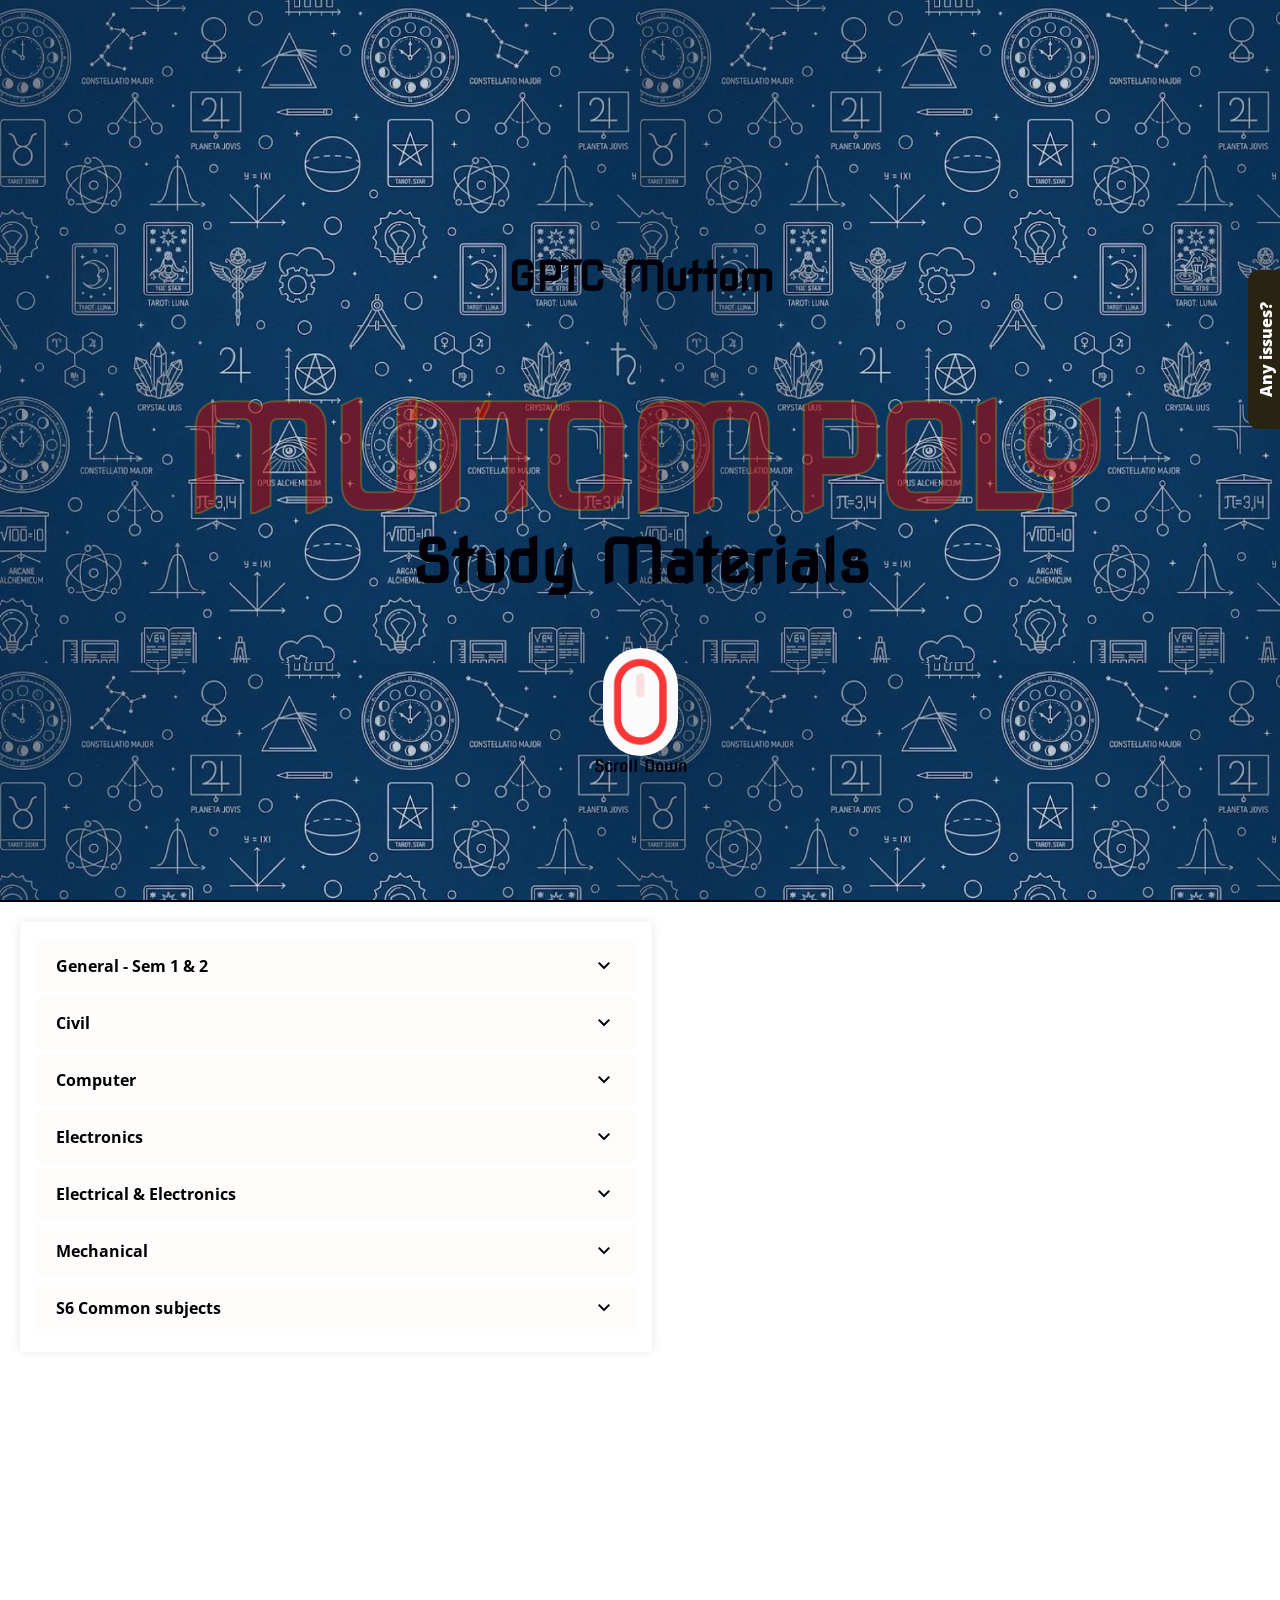
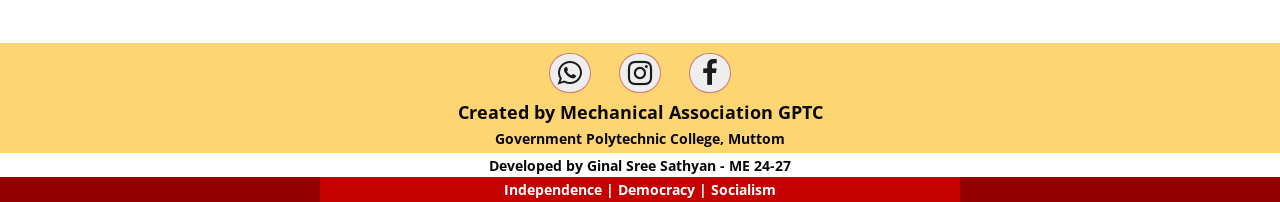
<file: polynotes-gptcm/index.html>
<!DOCTYPE html><html lang="en"><head>
        <meta charset="UTF-8">
        <meta name="viewport" content="width=device-width, initial-scale=1.0">
        <link rel="stylesheet" href="style.css">
        <script src="script.js"></script>
        <link rel="stylesheet" href="../../cdnjs.cloudflare.com/ajax/libs/font-awesome/4.7.0/css/font-awesome.min.css">
        <link rel="stylesheet" href="https://fonts.googleapis.com/css2?family=Material+Symbols+Outlined:opsz,wght,FILL,GRAD@20,500,0,0">
        <link rel="stylesheet" href="https://fonts.googleapis.com/css2?family=Material+Symbols+Outlined:opsz,wght,FILL,GRAD@24,700,0,0">
        <title>GPTCM-Study Materials</title>
        <link rel="icon" href="images/icon.png" type="image/x-icon">

        <!-- Open Graph Meta Tags (for Facebook, LinkedIn, etc.) -->
        <meta property="og:title" content="GOVERNMENT POLY - Study Materials for Kerala Polytechnic Students">
        <meta property="og:description" content="Access a comprehensive collection of study materials specifically designed for Kerala Polytechnic students. Created by Mechanical Engineering Assosiation .">
        <meta property="og:image" content="../../i.imgur.com/I1tzUQ8.jpg">
        <meta property="og:url" content="https://sfigptcm.github.io/polynotes-gptcm/">
        <meta property="og:type" content="website">
        <meta property="og:site_name" content="GOVERNMENT POLYTECHNIC COLLEGE">
        <meta property="og:locale" content="en_US">

        <!-- Generic SEO Meta Tags -->
        <meta name="description" content="Access Kerala Polytechnic study materials curated by GOVERNMENT POLY . Find notes, resources, and more for polytechnic students.">
        <meta name="keywords" content="Kerala polytechnic, polytechnic notes, GPOLY, study materials, polytechnic resources, polytechnic study guides">
        <meta name="author" content="GPOLY">
        <meta name="robots" content="index, follow">

        <!-- Google tag (gtag.js) -->
        <script async="" src="https://www.googletagmanager.com/gtag/js?id=G-KX92P2QG4S"></script>
        <script>
            window.dataLayer = window.dataLayer || [];
            function gtag() {
                dataLayer.push(arguments);
            }
            gtag("js", new Date());

            gtag("config", "G-KX92P2QG4S");
        </script>
    </head>
    <body>
        <!--AD SPACE-->

        <!--     <div class="modal" id="myModal">
        <div class="modal-content"> 
            <span id="countdown">Closing in 5 seconds</span>
              <span class="material-symbols-outlined close" onclick="closeModal()">close</span>
            <img id="image1" src="images/adImg2.jpg" style="display: block;" alt="">
            <img id="image2" src="images/adImg1.jpg" style="display: none;" alt="">
        </div>
    </div> -->

        <header>
            <h1>GOVERNMENT POLY</h1>
            <h2>Study Materials</h2>

            <div class="more-btn" onclick="toggleBox()">REV 2015</div>
            <div class="box" id="box">
                <a href="https://t.me/SfistudyblogBot" class="box-link">For 2015 revision notes <br><u>@SfistudyblogBot</u></a>
                <button class="close-button" style="position: absolute; top: 5px; right: 160px" onclick="closeSubjectsPopup('box')">✖</button>
            </div>
        </header>

        <div class="home">
            <h3>GPTC Muttom</h3>
            <h1>MUTTOM <span>POLY</span></h1>
            <h2>Study Materials</h2>
            <div class="scroll">
                <img class="desktop" src="images/scroll-down.gif" alt="">
                <p class="desktop">Scroll Down</p>

                <img class="mobile" src="images/up-arrow.gif" alt="">
                <p class="mobile">Swipe Up</p>
            </div>
        </div>

        <div class="content">
            <div class="container">
                <!-- Structure for the "General" department -->
                <div class="dropdown-button" onclick="toggleDropdown('general')">
                    General - Sem 1 & 2<span class="material-symbols-outlined">expand_more</span>
                </div>

                <ul class="dropdown-list" id="general">
                    <div class="dropdown-button" onclick="toggleSubjectsPopup('generalSemester1')">
                        Semester 1<span class="material-symbols-outlined">chevron_right</span>
                    </div>
                    <ul class="dropdown-list2" id="generalSemester1">
                        <button class="close-button" onclick="closeSubjectsPopup('generalSemester1')">✖</button>
                        <li><a href="#">Communication Skills in English</a></li>
                        <li><a href="https://drive.google.com/drive/folders/1AEOuGfE5uArJfeTkVntsVA9OHie6n-lP?usp=drive_link">Mathematics I</a></li>
                        <li>
                            <a href="https://drive.google.com/drive/folders/1HhdTpbvpw8W0gjpHaD7co7fVeosOVhv3?usp=drive_link">Applied Physics I</a>
                        </li>
                        <li>
                            <a href="https://drive.google.com/drive/folders/1F1OOxcIsUdb2MdQe5rWhtDNL63usnB1d?usp=drive_link">Applied Chemistry</a>
                        </li>
                        <li><a href="#"></a></li>
                    </ul>

                    <div class="dropdown-button" onclick="toggleSubjectsPopup('generalSemester2')">
                        Semester 2<span class="material-symbols-outlined">chevron_right</span>
                    </div>
                    <ul class="dropdown-list2" id="generalSemester2">
                        <button class="close-button" onclick="closeSubjectsPopup('generalSemester2')">✖</button>
                        <li><a href="https://drive.google.com/drive/folders/1YxmBw928DvvJNTOwBVurHqdKi07GELBi?usp=drive_link">Mathematics II</a></li>
                        <li>
                            <a href="https://drive.google.com/drive/folders/1uzDzXX7vgtHWCE3NZFQMTBsgCRXyY9iA?usp=drive_link">Applied Physics II</a>
                        </li>
                        <li>
                            <a href="https://drive.google.com/drive/folders/1xoFszgQrMxC-qHSIH5f0_BxtiluumKX6?usp=drive_link">Environmental Science</a>
                        </li>
                        <li>
                            <a href="https://drive.google.com/drive/folders/107IwapkRcF3RGFT-H7bxPf0XLGFYPo4X?usp=drive_link">Engineering Mechanics</a>
                        </li>
                        <li>
                            <a href="https://drive.google.com/drive/folders/12vVMRBjMQt4DCe-35S9NQpo8YD6yTzVs?usp=drive_link">Fundamentals of Electrical & Electronics Engg</a>
                        </li>

                        <li><a href="#"></a></li>
                        <li><a href="#"></a></li>
                    </ul>
                </ul>

                <!-- Structure for the "Civil" department -->
                <div class="dropdown-button" onclick="toggleDropdown('civil')">Civil<span class="material-symbols-outlined">expand_more</span></div>
                <ul class="dropdown-list" id="civil">
                    <div class="dropdown-button" onclick="toggleSubjectsPopup('civilSemester2')">
                        Semester 2<span class="material-symbols-outlined">chevron_right</span>
                    </div>
                    <ul class="dropdown-list2" id="civilSemester2">
                        <button class="close-button" onclick="closeSubjectsPopup('civilSemester2')">✖</button>
                        <li>
                            <a href="https://drive.google.com/drive/folders/17WZoLmEynq-_eer5mljo0lmX-awOodpl?usp=drive_link">Engineering Mechanics</a>
                        </li>
                        <li><a href="https://drive.google.com/drive/folders/1nQ2QXqmk3TU1jqfzMcx7Cc5uQe24oJ4O?usp=drive_link">Basic Survey</a></li>
                        <li><a href="#"></a></li>
                        <li><a href="#"></a></li>
                        <li><a href="#"></a></li>
                    </ul>

                    <div class="dropdown-button" onclick="toggleSubjectsPopup('civilSemester3')">
                        Semester 3<span class="material-symbols-outlined">chevron_right</span>
                    </div>
                    <ul class="dropdown-list2" id="civilSemester3">
                        <button class="close-button" onclick="closeSubjectsPopup('civilSemester3')">✖</button>
                        <li>
                            <a href="https://drive.google.com/drive/folders/1cQ7QTZjSOWAZnIR6W3AJK9e3pojJ1lJb?usp=drive_link">Advanced Surveying</a>
                        </li>
                        <li>
                            <a href="https://drive.google.com/drive/folders/1aD4E-ZNW5iih3zeZmZp248OT5Ayg5Vdj?usp=drive_link">Concrete Technology</a>
                        </li>
                        <li>
                            <a href="https://drive.google.com/drive/folders/1mEhEw3PmIfbLMye-m0RwXR2LGqGHnhXW?usp=drive_link">Building Construction and Construction Materials</a>
                        </li>
                        <li>
                            <a href="https://drive.google.com/drive/folders/1nfuoL2ImvGbDJq2PbwIpdydDnwpI-zTj?usp=drive_link">Theory of Structures</a>
                        </li>
                        <li><a href="#"></a></li>
                    </ul>

                    <div class="dropdown-button" onclick="toggleSubjectsPopup('civilSemester4')">
                        Semester 4<span class="material-symbols-outlined">chevron_right</span>
                    </div>
                    <ul class="dropdown-list2" id="civilSemester4">
                        <button class="close-button" onclick="closeSubjectsPopup('civilSemester4')">✖</button>
                        <li>
                            <a href="https://drive.google.com/drive/folders/1NVjHW9N07TloLY3JxkjqEPgFkKLroyLO?usp=drive_link">Geotechnical Engineering</a>
                        </li>
                        <li>
                            <a href="https://drive.google.com/drive/folders/1vwSsYwKSyMpFb_fQ0f79Uhatqlf3WmLs?usp=drive_link">Hydraulics and Irrigation Engineering</a>
                        </li>
                        <li>
                            <a href="https://drive.google.com/drive/folders/1lf_qR4-g7q6vBmZvTmGo0fkd8NOEZvQ5?usp=drive_link">Estimating & Costing</a>
                        </li>
                        <li><a href="#"></a></li>
                        <li><a href="#"></a></li>
                    </ul>

                    <div class="dropdown-button" onclick="toggleSubjectsPopup('civilSemester5')">
                        Semester 5<span class="material-symbols-outlined">chevron_right</span>
                    </div>
                    <ul class="dropdown-list2" id="civilSemester5">
                        <button class="close-button" onclick="closeSubjectsPopup('civilSemester5')">✖</button>
                        <li>
                            <a href="https://drive.google.com/drive/folders/18ey8lr5xOf4-A56-6DzaCeAlSIc8E-Lj?usp=drive_link">Transportation Engineering</a>
                        </li>
                        <li>
                            <a href="https://drive.google.com/drive/folders/1DjY_5s53m7TR3Ypme3jRnPAdAAxIOWTP?usp=drive_link">Design of Steel and RCC Structures</a>
                        </li>
                        <li>
                            <a href="https://drive.google.com/drive/folders/1-cnqKKaYunPFIy-7QPdqBrEopipmEj2n?usp=drive_link">Construction Management and Safety Engineering</a>
                        </li>
                        <li>
                            <a href="https://drive.google.com/drive/folders/1DSD_hld7qbrAixhOQgQ0V6mYJxK6ZhSB?usp=drive_link">Habitat Technology (Elective)</a>
                        </li>
                        <li><a href="#"></a></li>
                        <li><a href="#"></a></li>
                    </ul>

                    <div class="dropdown-button" onclick="toggleSubjectsPopup('civilSemester6')">
                        Semester 6<span class="material-symbols-outlined">chevron_right</span>
                    </div>
                    <ul class="dropdown-list2" id="civilSemester6">
                        <button class="close-button" onclick="closeSubjectsPopup('civilSemester6')">✖</button>
                        <li>
                            <a href="https://drive.google.com/drive/folders/1XW6P5hM59qaQOHnfbw2zqGsUh1h7mwEi?usp=drive_link">Public Health Engineering</a>
                        </li>
                        <li><a href="#">Subject 2</a></li>
                        <li><a href="#">Subject 3</a></li>
                        <li><a href="#">Subject 4</a></li>
                        <li><a href="#">Subject 5</a></li>
                    </ul>
                </ul>

                <!-- Structure for the "Computer" department -->
                <div class="dropdown-button" onclick="toggleDropdown('computer')">
                    Computer<span class="material-symbols-outlined">expand_more</span>
                </div>
                <ul class="dropdown-list" id="computer">
                    <div class="dropdown-button" onclick="toggleSubjectsPopup('computerSemester2')">
                        Semester 2<span class="material-symbols-outlined">chevron_right</span>
                    </div>
                    <ul class="dropdown-list2" id="computerSemester2">
                        <button class="close-button" onclick="closeSubjectsPopup('computerSemester2')">✖</button>
                        <li>
                            <a href="https://drive.google.com/drive/folders/1VQBO_IQBfIr51k0C4K1w750HSOsRWS_y?usp=drive_link">Problem Solving & Programming</a>
                        </li>
                        <li>
                            <a href="https://drive.google.com/drive/folders/12vVMRBjMQt4DCe-35S9NQpo8YD6yTzVs?usp=drive_link">Fundamentals of Electrical & Electronics Engg</a>
                        </li>
                        <li><a href="#"></a></li>
                        <li><a href="#"></a></li>
                        <li><a href="#"></a></li>
                    </ul>

                    <div class="dropdown-button" onclick="toggleSubjectsPopup('computerSemester3')">
                        Semester 3<span class="material-symbols-outlined">chevron_right</span>
                    </div>
                    <ul class="dropdown-list2" id="computerSemester3">
                        <button class="close-button" onclick="closeSubjectsPopup('computerSemester3')">✖</button>
                        <li>
                            <a href="https://drive.google.com/drive/folders/1ip-YHVeMBvNnatPVb5GMYxCCuUw30g1C?usp=drive_link">Computer Organisation</a>
                        </li>
                        <li>
                            <a href="https://drive.google.com/drive/folders/1GdImpams371hOghZaH9F8exuYezoI5oT?usp=drive_link">Programming in C</a>
                        </li>
                        <li>
                            <a href="https://drive.google.com/drive/folders/1uyNbSwp9p1aliEQ2yY706MPUctLu_09e?usp=drive_link">Database Management Systems</a>
                        </li>
                        <li>
                            <a href="https://drive.google.com/drive/folders/1EioexAykmBgtuzksyFWl0XJey9VLHkH1?usp=drive_link">Digital Computer Fundamentals</a>
                        </li>
                        <li>
                            <a href="https://drive.google.com/drive/folders/1t47Cq31-oKn8aeqe5gfWAnHSOwNbYz6b?usp=drive_link">Web Technology lab</a>
                        </li>
                    </ul>

                    <div class="dropdown-button" onclick="toggleSubjectsPopup('computerSemester4')">
                        Semester 4<span class="material-symbols-outlined">chevron_right</span>
                    </div>
                    <ul class="dropdown-list2" id="computerSemester4">
                        <button class="close-button" onclick="closeSubjectsPopup('computerSemester4')">✖</button>
                        <li>
                            <a href="https://drive.google.com/drive/folders/1k-aAQzvD7WLijW4KD1bG7RYmacNLeHj9?usp=drive_link">Object Oriented Programming</a>
                        </li>
                        <li>
                            <a href="https://drive.google.com/drive/folders/1kQ4Peq_O3aKOUyFppuqSvNlnHW90A7zt?usp=drive_link">Computer Communication and Networks</a>
                        </li>
                        <li><a href="https://drive.google.com/drive/folders/1Ir8J_tFhWb8yp9yHknogfurmr1kdz6b2?usp=drive_link">Data Structures</a></li>
                        <li><a href="#"></a></li>
                        <li><a href="#"></a></li>
                    </ul>

                    <div class="dropdown-button" onclick="toggleSubjectsPopup('computerSemester5')">
                        Semester 5<span class="material-symbols-outlined">chevron_right</span>
                    </div>
                    <ul class="dropdown-list2" id="computerSemester5">
                        <button class="close-button" onclick="closeSubjectsPopup('computerSemester5')">✖</button>
                        <li>
                            <a href="https://drive.google.com/drive/folders/1it3xZuHxYzEg8YR7nlyPeHDGbJVOlMLF?usp=drive_link">Project Management and Software Engineering</a>
                        </li>
                        <li>
                            <a href="https://drive.google.com/drive/folders/14jbTM6cgIqyXvR1IP6_f7ZrO9FhAWIZC?usp=drive_link">Embedded System and Real time Operating System</a>
                        </li>
                        <li>
                            <a href="https://drive.google.com/drive/folders/1g3ioAAPbNzJMimOZgPge9P_CltNYuaS4?usp=drive_link">Operating System</a>
                        </li>
                        <li>
                            <a href="https://drive.google.com/drive/folders/1DUA__JKznn5OsiHd-tBn-ZJAyUUuv6lv?usp=drive_link">Virtualization Technology & Cloud Computing (Elective)</a>
                        </li>
                        <li><a href="#"></a></li>
                        <li><a href="#"></a></li>
                    </ul>

                    <div class="dropdown-button" onclick="toggleSubjectsPopup('computerSemester6')">
                        Semester 6<span class="material-symbols-outlined">chevron_right</span>
                    </div>
                    <ul class="dropdown-list2" id="computerSemester6">
                        <button class="close-button" onclick="closeSubjectsPopup('computerSemester6')">✖</button>
                        <li>
                            <a href="https://drive.google.com/drive/folders/1S6SLNOCP_bHAmjp3k0Jl0my0M4g2T4ZG?usp=drive_link">Introduction to IoT</a>
                        </li>
                        <li><a href="#">Subject 2</a></li>
                        <li><a href="#">Subject 3</a></li>
                        <li><a href="#">Subject 4</a></li>
                        <li><a href="#">Subject 5</a></li>
                    </ul>
                </ul>

                <!-- Structure for the "Electronics" department -->
                <div class="dropdown-button" onclick="toggleDropdown('electronics')">
                    Electronics<span class="material-symbols-outlined">expand_more</span>
                </div>
                <ul class="dropdown-list" id="electronics">
                    <li>
                        <div class="dropdown-button" onclick="toggleSubjectsPopup('electronicsSemester2')">
                            Semester 2<span class="material-symbols-outlined">chevron_right</span>
                        </div>
                        <ul class="dropdown-list2" id="electronicsSemester2">
                            <button class="close-button" onclick="closeSubjectsPopup('electronicsSemester2')">✖</button>
                            <li><a href="#"></a></li>
                            <li><a href="#"></a></li>
                            <li><a href="#"></a></li>
                            <li><a href="#"></a></li>
                            <li><a href="#"></a></li>
                        </ul>

                        <div class="dropdown-button" onclick="toggleSubjectsPopup('electronicsSemester3')">
                            Semester 3<span class="material-symbols-outlined">chevron_right</span>
                        </div>
                        <ul class="dropdown-list2" id="electronicsSemester3">
                            <button class="close-button" onclick="closeSubjectsPopup('electronicsSemester3')">✖</button>
                            <li>
                                <a href="https://drive.google.com/drive/folders/1RHS4JNrk2oyhfMoKHEt-CIOnCF6pAR_0?usp=drive_link">Electric Circuits & Networks</a>
                            </li>
                            <li>
                                <a href="https://drive.google.com/drive/folders/1kWoxwwV1nN2l4VcV8XFDmcvdIZD6gNOo?usp=drive_link">Principles of Electronic Communication</a>
                            </li>
                            <li>
                                <a href="https://drive.google.com/drive/folders/1Sp2NIQdE5QvOVUHWgWPmVmd-vjL4L5Ko?usp=drive_link">Electronic Circuits</a>
                            </li>
                            <li>
                                <a href="https://drive.google.com/drive/folders/180OkkRddw7lyun8P5WQFvSm0lMMHUpiK?usp=drive_link">Digital Electronics</a>
                            </li>
                            <li>
                                <a href="https://drive.google.com/drive/folders/1Tg9-rMdyfsHSXOcAEJczOAx0HRLNjf6c?usp=drive_link">Fundamentals of C Programming</a>
                            </li>
                        </ul>

                        <div class="dropdown-button" onclick="toggleSubjectsPopup('electronicsSemester4')">
                            Semester 4<span class="material-symbols-outlined">chevron_right</span>
                        </div>
                        <ul class="dropdown-list2" id="electronicsSemester4">
                            <button class="close-button" onclick="closeSubjectsPopup('electronicsSemester4')">✖</button>
                            <li>
                                <a href="https://drive.google.com/drive/folders/1-_ABUyjt1CvJEZzW3mr5HCOoBZqZ13bf?usp=drive_link">Microcontroller and Applications</a>
                            </li>
                            <li>
                                <a href="https://drive.google.com/drive/folders/1H2sYAhddAVzsyQqMnX3ErBsMeU9Er9Tl?usp=drive_link">Electronic Measurements and Instrumentation</a>
                            </li>
                            <li>
                                <a href="https://drive.google.com/drive/folders/1qGW7N-x70OP-sL0vhNPRo696GxbUtneA?usp=drive_link">Linear Integrated Circuits</a>
                            </li>
                            <li><a href="#"></a></li>
                            <li><a href="#"></a></li>
                        </ul>

                        <div class="dropdown-button" onclick="toggleSubjectsPopup('electronicsSemester5')">
                            Semester 5<span class="material-symbols-outlined">chevron_right</span>
                        </div>
                        <ul class="dropdown-list2" id="electronicsSemester5">
                            <button class="close-button" onclick="closeSubjectsPopup('electronicsSemester5')">✖</button>
                            <li>
                                <a href="https://drive.google.com/drive/folders/15Y0MArOs2lviR7UBmkSIhJ6m96HWAxEW?usp=drive_link">Industrial Management and Safety</a>
                            </li>
                            <li>
                                <a href="https://drive.google.com/drive/folders/1QhlR0lhIceq8uVgBSiDZgg18iMcCPjxv?usp=drive_link">Embedded Systems</a>
                            </li>
                            <li>
                                <a href="https://drive.google.com/drive/folders/1F-s0tz5T218og6TwJTExt4w81fbeZTM0?usp=drive_link">Industrial Automation</a>
                            </li>
                            <li>
                                <a href="https://drive.google.com/drive/folders/1EUHEIaLGAwc6xIcBWEWdLm9foe9OywVe?usp=drive_link">Digital Communication (Elective)</a>
                            </li>
                            <li><a href="#"></a></li>
                            <li><a href="#"></a></li>
                        </ul>

                        <div class="dropdown-button" onclick="toggleSubjectsPopup('electronicsSemester6')">
                            Semester 6<span class="material-symbols-outlined">chevron_right</span>
                        </div>
                        <ul class="dropdown-list2" id="electronicsSemester6">
                            <button class="close-button" onclick="closeSubjectsPopup('electronicsSemester6')">✖</button>
                            <li>
                                <a href="https://drive.google.com/drive/folders/1_XkGMTzGlbyew9H3JlmzrExBTZoqnnjx?usp=drive_link">Verilog HDL & Programmable Logic Devices</a>
                            </li>
                            <li><a href="#">Subject 2</a></li>
                            <li><a href="#">Subject 3</a></li>
                            <li><a href="#">Subject 4</a></li>
                            <li><a href="#">Subject 5</a></li>
                        </ul>
                    </li>
                </ul>

                <!-- Structure for the "Electrical & Electronics" department -->
                <div class="dropdown-button" onclick="toggleDropdown('elecElec')">
                    Electrical & Electronics<span class="material-symbols-outlined">expand_more</span>
                </div>
                <ul class="dropdown-list" id="elecElec">
                    <li>
                        <div class="dropdown-button" onclick="toggleSubjectsPopup('elecElecSemester2')">
                            Semester 2<span class="material-symbols-outlined">chevron_right</span>
                        </div>
                        <ul class="dropdown-list2" id="elecElecSemester2">
                            <button class="close-button" onclick="closeSubjectsPopup('elecElecSemester2')">✖</button>
                            <li>
                                <a href="https://drive.google.com/drive/folders/1MDkUokO6vFGNTFXImZQ3ul2bFKn9x1FZ?usp=sharing">Elementary Concept of Elecetical System</a>
                            </li>
                            <li><a href="#"></a></li>
                            <li><a href="#"></a></li>
                            <li><a href="#"></a></li>
                            <li><a href="#"></a></li>
                        </ul>

                        <div class="dropdown-button" onclick="toggleSubjectsPopup('elecElecSemester3')">
                            Semester 3<span class="material-symbols-outlined">chevron_right</span>
                        </div>
                        <ul class="dropdown-list2" id="elecElecSemester3">
                            <button class="close-button" onclick="closeSubjectsPopup('elecElecSemester3')">✖</button>
                            <li>
                                <a href="https://drive.google.com/drive/folders/1laOw1zmrXbeLAamo_qKi1g7DG-1cm159?usp=drive_link">Analog & Digital Circuits</a>
                            </li>
                            <li>
                                <a href="https://drive.google.com/drive/folders/1C4273j7V18Q1o92CVAPiizqXM2z0EB6-?usp=drive_link">DC Machines & Traction Motors</a>
                            </li>
                            <li>
                                <a href="https://drive.google.com/drive/folders/1GUc1juFMgYsj5uDYKwbeTwr9RdQh4HaA?usp=drive_link">Fundamentals of Electric Circuits</a>
                            </li>
                            <li>
                                <a href="https://drive.google.com/drive/folders/13C_SUTDJKZ-yDBqx7BX_5_mnFmiB5RYn?usp=drive_link">Electrical & Electronics Measuring Instruments</a>
                            </li>
                            <li>
                                <a href="https://drive.google.com/drive/folders/1a9p3lTnsFsBjm6UCnFFlOsbAFqO2Pmqx?usp=drive_link">Mechanical Engineering</a>
                            </li>
                        </ul>

                        <div class="dropdown-button" onclick="toggleSubjectsPopup('elecElecSemester4')">
                            Semester 4<span class="material-symbols-outlined">chevron_right</span>
                        </div>
                        <ul class="dropdown-list2" id="elecElecSemester4">
                            <button class="close-button" onclick="closeSubjectsPopup('elecElecSemester4')">✖</button>
                            <li>
                                <a href="https://drive.google.com/drive/folders/146tSMlhGf0-xdHtpKtRwEatGnithrQe7?usp=drive_link">Power Electronics Devices and Circuits</a>
                            </li>
                            <li>
                                <a href="https://drive.google.com/drive/folders/1-boOAXp05as3xalpbcayPJ6khBVgId0T?usp=drive_link">Electrical Installation Design & Estimation</a>
                            </li>
                            <li>
                                <a href="https://drive.google.com/drive/folders/15e1wOzrM03aV8PMtpOdJ4QCLC-UqPU5C?usp=drive_link">Induction Machines</a>
                            </li>
                            <li><a href="#"></a></li>
                            <li><a href="#"></a></li>
                        </ul>

                        <div class="dropdown-button" onclick="toggleSubjectsPopup('elecElecSemester5')">
                            Semester 5<span class="material-symbols-outlined">chevron_right</span>
                        </div>
                        <ul class="dropdown-list2" id="elecElecSemester5">
                            <button class="close-button" onclick="closeSubjectsPopup('elecElecSemester5')">✖</button>
                            <li>
                                <a href="https://drive.google.com/drive/folders/1IvIuEpRK2FiJdLqfA0OnyFb7QXUjOOvp?usp=drive_link">Industrial Management and Safety</a>
                            </li>
                            <li>
                                <a href="https://drive.google.com/drive/folders/1a6LMKICVoz1vOAdlaspJNsHPtnGAfKeq?usp=drive_link">Synchronous Machines & FHP Motors</a>
                            </li>
                            <li>
                                <a href="https://drive.google.com/drive/folders/1U4PHonHQogkTHii6HW4bRbYNFWK45v5i?usp=drive_link">Electricity Generation, Transmission & Distribution</a>
                            </li>
                            <li>
                                <a href="https://drive.google.com/drive/folders/1calpijCcvazZlLdgW1MeP-ketQarmuES?usp=drive_link">Switch gear & Protection (Elective)</a>
                            </li>
                            <li><a href="#"></a></li>
                            <li><a href="#"></a></li>
                        </ul>

                        <div class="dropdown-button" onclick="toggleSubjectsPopup('elecElecSemester6')">
                            Semester 6<span class="material-symbols-outlined">chevron_right</span>
                        </div>
                        <ul class="dropdown-list2" id="elecElecSemester6">
                            <button class="close-button" onclick="closeSubjectsPopup('elecElecSemester6')">✖</button>
                            <li>
                                <a href="https://drive.google.com/drive/folders/1TUD9hnlIfHtBGVvjN3tVTpSIu27ggQIc?usp=drive_link">Microcontroller & PLC</a>
                            </li>
                            <li><a href="#"></a></li>
                            <li><a href="#"></a></li>
                            <li><a href="#"></a></li>
                            <li><a href="#"></a></li>
                        </ul>
                    </li>
                </ul>

                <!-- Structure for the "Mechanical" department -->
                <div class="dropdown-button" onclick="toggleDropdown('mechanical')">
                    Mechanical<span class="material-symbols-outlined">expand_more</span>
                </div>
                <ul class="dropdown-list" id="mechanical">
                    <div class="dropdown-button" onclick="toggleSubjectsPopup('mechanicalSemester2')">
                        Semester 2<span class="material-symbols-outlined">chevron_right</span>
                    </div>
                    <ul class="dropdown-list2" id="mechanicalSemester2">
                        <button class="close-button" onclick="closeSubjectsPopup('mechanicalSemester2')">✖</button>
                        <li>
                            <a href="https://drive.google.com/drive/folders/1PzsJg0BwmMgLeWTlI_8pIBRXsX4gOC0h?usp=drive_link">Manufacturing Technology</a>
                        </li>
                        <li>
                            <a href="https://drive.google.com/drive/folders/1iEfEDVgcA3g5bsq9rWCocsySogjUAHQq?usp=drive_link">Engineering Mechanics</a>
                        </li>
                        <li><a href="#"></a></li>
                        <li><a href="#"></a></li>
                        <li><a href="#"></a></li>
                    </ul>

                    <div class="dropdown-button" onclick="toggleSubjectsPopup('mechanicalSemester3')">
                        Semester 3<span class="material-symbols-outlined">chevron_right</span>
                    </div>
                    <ul class="dropdown-list2" id="mechanicalSemester3">
                        <button class="close-button" onclick="closeSubjectsPopup('mechanicalSemester3')">✖</button>
                        <li>
                            <a href="https://drive.google.com/drive/folders/12k1trYXhFv9dAS5u5ZShExVkX_rXNq5C?usp=drive_link">Strength of Materials</a>
                        </li>
                        <li>
                            <a href="https://drive.google.com/drive/folders/1--jHSYNkCBp6-_sDD4e9v2e0HfLKsu_X?usp=drive_link">Material Science and Metrology</a>
                        </li>
                        <li><a href="https://drive.google.com/drive/folders/1fzghYKDDRb64ZPtOJIbMJ6Ty7ak0zUfu?usp=drive_link">Machine Tools</a></li>
                        <li>
                            <a href="https://drive.google.com/drive/folders/1mRb4XYBmy1YOuZMsNFjCW4jUa28oUvvh?usp=drive_link">Fundamentals of Electrical Engineering</a>
                        </li>
                        <li><a href="#"></a></li>
                    </ul>

                    <div class="dropdown-button" onclick="toggleSubjectsPopup('mechanicalSemester4')">
                        Semester 4<span class="material-symbols-outlined">chevron_right</span>
                    </div>
                    <ul class="dropdown-list2" id="mechanicalSemester4">
                        <button class="close-button" onclick="closeSubjectsPopup('mechanicalSemester4')">✖</button>
                        <li>
                            <a href="https://drive.google.com/drive/folders/1yMTGry2YANra4OCUTTATavIaR9gV6NFs?usp=drive_link">Thermal Engineering</a>
                        </li>
                        <li>
                            <a href="https://drive.google.com/drive/folders/1mrP30oQ2S3oR5zg_1cVCCma3VddwUJIo?usp=drive_link">Fluid Mechanics and Hydraulic Machines</a>
                        </li>
                        <li>
                            <a href="https://drive.google.com/drive/folders/1undGl5-knJ17AiQ0D_-JFcBjoY8Ngi_s?usp=drive_link">Automobile Engineering</a>
                        </li>
                        <li><a href="https://drive.google.com/drive/folders/11fxhhGGeqWkBpjILLac-CyWjHlgkIDWd?usp=drive_link">Industrial Engineering</a></li>
                        <li><a href="#"></a></li>
                    </ul>

                    <div class="dropdown-button" onclick="toggleSubjectsPopup('mechanicalSemester5')">
                        Semester 5<span class="material-symbols-outlined">chevron_right</span>
                    </div>
                    <ul class="dropdown-list2" id="mechanicalSemester5">
                        <button class="close-button" onclick="closeSubjectsPopup('mechanicalSemester5')">✖</button>
                        <li>
                            <a href="https://drive.google.com/drive/folders/1rBW6Z0-nLh0jSIDo69CUlCxQ2nTmow78?usp=drive_link">Industrial Management and Safety</a>
                        </li>
                        <li>
                            <a href="https://drive.google.com/drive/folders/17oyoEZTsxNLnTnM4zENR1gxEepGacVoU?usp=drive_link">Design Of Machine Elements</a>
                        </li>
                        <li>
                            <a href="https://drive.google.com/drive/folders/14m5X6pu95guhUfIP24PGfoRN8g3JHSpt?usp=drive_link">Refrigeration and Air conditioning</a>
                        </li>
                        <li>
                            <a href="https://drive.google.com/drive/folders/1EZFDes7L4ICXwrLZ2z9e88a05NhA9psW?usp=drive_link">Modern Production Process(Elective)</a>
                        </li>
                        <li><a href="#"></a></li>
                        <li><a href="#"></a></li>
                    </ul>

                    <div class="dropdown-button" onclick="toggleSubjectsPopup('mechanicalSemester6')">
                        Semester 6<span class="material-symbols-outlined">chevron_right</span>
                    </div>
                    <ul class="dropdown-list2" id="mechanicalSemester6">
                        <button class="close-button" onclick="closeSubjectsPopup('mechanicalSemester6')">✖</button>
                        <li><a href="https://drive.google.com/drive/folders/1UK9-APAITGSL8hGMLTuzwu1Zk1xbWoCU?usp=drive_link">Mechatronics</a></li>
                        <li><a href="#">Subject 2</a></li>
                        <li><a href="#">Subject 3</a></li>
                        <li><a href="#">Subject 4</a></li>
                        <li><a href="#">Subject 5</a></li>
                    </ul>
                </ul>

                <!-- Structure for the S6 Common subject -->
                <div class="dropdown-button" onclick="toggleDropdown('semSixComsub')">
                    S6 Common subjects<span class="material-symbols-outlined">expand_more</span>
                </div>

                <ul class="dropdown-list" id="semSixComsub">
                    <li>
                        <a href="https://drive.google.com/drive/folders/1FQL4_ASp1T7El1rCGRpanxt0NZzcMDkA?usp=drive_link">Entrepreneurship and Startup</a>
                    </li>
                    <li><a href="https://drive.google.com/file/d/1hVmZ6OJoQMxWBTTDttLptMzvJm5FUgdr/view?usp=drive_link">Indian Constitution</a></li>
                </ul>
            </div>

            <a href="https://wa.me/+918590905568?text=Name:%0D%0ACollege:%0D%0ADept%20%26%20Sem:%0D%0AIssue/Feedback:" class="sidebox">Any issues?</a>

            <div class="footer">
                <div class="social-buttons">
                    <a href="http://wa.me/+918590905568?text=Name:%0D%0ACollege:%0D%0ADept%20%26%20Sem:%0D%0AIssue/Feedback:" class="fa fa-whatsapp"></a>
                    <a href="https://www.instagram.com/gin_a_l__ss/" class="fa fa-instagram"></a>
                    <a href="www.facebook.com/Sfi-ssmptc-unit-213739052157959/" class="fa fa-facebook"></a>
                </div>
                <h5 style="font-size: 18px">Created by Mechanical Association GPTC</h5>
                <h5 style="font-size: 14px">Government Polytechnic College, Muttom</h5>
                <h5 style="font-size: 14px; background-color: white; padding: 3px; margin-bottom: -1px">Developed by Ginal Sree Sathyan - ME 24-27</h5>
                <div style="font-size: 14px; padding: 3px 0" class="rainbow-div">Independence | Democracy | Socialism</div>
            </div>
        </div>
    

</body></html>
</file>
<file: polynotes-gptcm/style.css>
@import url('https://fonts.googleapis.com/css2?family=Open+Sans&display=swap');
@import url('https://fonts.googleapis.com/css2?family=Nova+Square&display=swap');



div{
    font-weight: bold;
}

.material-symbols-outlined{font-size: 22px;}

.close-button {
    position: absolute;
    top: 5px;
    right: 5px;
    background: none;
    border: none;
    font-size: 20px;
    cursor: pointer;
    border: 2px solid #160d0d;
    border-radius: 36px;
}
.close-button:hover{
    color: #000000;
    border: 2px solid black;
}

/* AD space */
.modal{
    display: grid;
    position: fixed;
    z-index: 2;
    width: 100vw;
    height: -webkit-fill-available;
    background-color: rgba(0, 0, 0, 0.9);
    justify-content: center;
    align-items: center;
}
.modal .modal-content {
    display: grid;
    text-align: center;
    margin: 15px;
}
.modal .modal-content span{
    color: #000000;
    background-color: #fff;
    padding: 5px 15px;
    border-radius: 30px;
    width: fit-content;
    margin: 15px auto;
}
.modal .modal-content img {
    margin: auto;
    width: 460px;
    border: 2px solid white;
    border-radius: 12px;            
}

.modal .modal-content .close {
    color: #1b1b1b;
    font-size: 30px;
    cursor: pointer;
    background-color: #160d0d;
    border: 2px #fff solid;
    border-radius: 36px;
    padding: 3px;
    width: fit-content;
}
.modal .modal-content .close:hover{
    color: #160d0d; 
    background-color: #1b1b1b;
    border: 2px #fff solid;
} 


body {
    font-family: 'Open Sans';
    background-image: url(images/background.jpg);
    background-repeat: no-repeat;
    background-size: cover;
    background-attachment: fixed;
    background-position: center;
    margin: 0;
    padding: 0;
    /* display: flex;
    flex-direction: column; */
    /* height: 100vh; */
}

body::-webkit-scrollbar {width: 0em;}

header {
    color: #fff;
    text-align: left;
    padding: 1px 30px;
    /*background-color: rgba(197, 0, 0, 0.502);*/
    display: none;
}

header h1 {
    font-size: 52px;
    margin: 0 0.5em 0 0em;
}

header h2{
    font-size: 32px;
    margin: 0 0em 4px 0.5em;
} 

header h1,h2{
    display: inline-block;
}

header .more-btn {
    cursor: pointer;
    padding: 10px 18px;
    border-radius: 5px;
    float: right;
}
header .more-btn:hover{background-color: #160d0d67;}

header .box {
    display: none;
    position: absolute;
    right: 0px;
    top: 0px;
    background-color: #160d0d87;
    padding: 50px 5px 10px 5px;
    box-shadow: 0 0 10px rgba(0, 0, 0, 0.1);
    border-radius: 5px;
}

header .box .box-link {
    display: block;
    padding: 10px ;
    background-color: #b00000;
    color: #fff;
    text-decoration: none;
    border-radius: 5px;
    text-align: center;
}

header .box .box-link:hover {background-color: #973030;}


/* ========================================================== */

.home{
    font-family: 'Nova Square';
    height: 100dvh;
    border-bottom: 2px solid;
    display: grid;
    align-content: center;
    justify-items: center;
    color: #010008;
    background-image: url(images/homeBg3.jpg);
    background-size: 50%;
    /* background-repeat: no-repeat; */
    /* background-size: cover; */
    /* background-attachment: fixed; */
    /* background-position: center; */
    
}

.home h1{
    font-size: 140px;
    margin: -20px;
    letter-spacing: -6px;
    -webkit-text-stroke: 2px #dfdc153d;
    color: rgba(197, 0, 0, 0.502);
}
.home h1 span{
    margin-left: -30px;
}

.home h2{
    font-size: 60px;
    margin: 0;
    /* letter-spacing: 4px; */
}

.home h3{
    font-size: 40px;
    margin: 90px;
    /* background-color: #fdd663; */
    color: #010008;
    padding: 5px 20px;
    border-radius: 36px;
}

.home .scroll{
    display: grid;
    text-align: center;
    justify-items: center;
    margin: 50px 0px -50px 0;
}
.home .scroll img{
        width: 75px;
        border-radius: 40px;
        margin-bottom: -15px;
        
}

.home .scroll img.mobile{
    display: none;  
}
.home .scroll p.mobile{
display: none;  
}


/* ========================================================== */

.content{
    height: 100dvh;
    display: grid;
    align-content: space-between;
}

.content .container {
    max-width: 600px;
    margin: 20px;
    padding: 13px 16px; 
    background-color: rgba(255, 255, 255, 0.4);
    border-radius: 5px;
    box-shadow: 0 0 10px rgba(0, 0, 0, 0.1);
}

.content .container .dropdown-button {
    cursor: pointer;
    padding: 14px 20px;
    background-color: rgba(255, 251, 251, 0.612);
    border-radius: 5px;
    margin: 5px 0px;
    transition: background-color 0.5s ease;
    display: flex;
    justify-content: space-between;
    align-items: center;
}
.content .container .dropdown-button:hover {
    background-color: #333;
    color: #fff;
}

.content .container .dropdown-list {
    display: none;
    list-style: none;
    padding: 0;
    margin-left: 20px;
}

.content .container .dropdown-list .dropdown-list2 {
    width: 500px;
    background-color: rgba(255, 255, 255, 0.4);
    border-radius: 5px;
    box-shadow: 0 0 10px rgba(0, 0, 0, 0.1);
    display: none;
    list-style: none;
    padding: 0;
    position: fixed;
    right: 8%;
    top: 15%;
    transition: background-color 0.5s ease;
}
.content .container .dropdown-list .dropdown-list2 li {
    margin: 20px;
}
.content .container .dropdown-list .dropdown-list2 a {
    text-decoration: none;
    color: #333;
    display: inline-block;
    padding: 10px 10px;
    background-color: #eee;
    border-radius: 5px;
    transition: background-color 0.5s ease;
}
.content .container .dropdown-list .dropdown-list2 a:hover {
    background-color: #333;
    color: #fff;
}

/* S6 common subject */
.content .container #semSixComsub a {
    text-decoration: none;
    color: #333;
    display: inline-block;
    padding: 10px 10px;
    background-color: #eee;
    border-radius: 5px;
    margin-top: 10px;
    transition: background-color 0.5s ease;
}
.content .container #semSixComsub a:hover {
    background-color: #333;
    color: #fff;
}


.content .sidebox{
    position: fixed;
    top: 30%;
    right: 2em;
    background-color: #292312;
    color: #fff;
    padding: 5px 30px;
    border-radius: 10px 10px 0 0;
    transform: rotate(-90deg);
    transform-origin: right top;
    text-decoration: none;
    font-weight: 800;
    transition: background-color 0.3s ease;
    border: 2px solid #292312;
}
.content .sidebox:hover{color: #292312; background-color: #fff;}



.content .footer {
    background-color: #fdd673;
    color: #0a0909;
    text-align: center;
    width: 100%;
    padding: 8px 0px 0px 0px;
}

.content .footer h5 {
    margin: 5px 0; 
}
.content .footer .rainbow-div {
    color: #fff;
    width: 100%;
    background: linear-gradient(to right, 
                            #940000 0%, #940000 25%, 
                            #c30101 25%, #c30101 75%, 
                            #940000 75%, #940000 100%);
}

.content .footer .social-buttons .fa{
    background-color: #eee;
    border-radius: 44px;
    color: #1b1b1b;
     font-size: 28px;
     width: 36px;
    margin: 2px 12px;
     text-decoration: none;
    padding: 5px 2px;
    border: 1px solid #c5000080;
    transition: background-color 0.5s ease;
}

.content .footer .social-buttons .fa:hover{
    color:#eee; 
    background-color: #1b1b1b;
}


/* Responsive design for mobile */
@media (max-width: 768px) {

    header .more-btn{
        position: absolute;
        top:0;
        right:0;
  }

    .modal .modal-content img {
        width: 100%;            
    }

    header{
        padding: 0 20px;
    }

    header h1{
        margin: 0;
        font-size: 45px;
    }
    header h2{
        margin: 0;
        font-size: 28px;
        margin-left: 10px;
    }

    .content .container .dropdown-list .dropdown-list2 {
        width: -webkit-fill-available;
        margin: auto 25px;
        background-color: rgba(126, 126, 126, 0.8);
        right: 0%;
    }

    .home {
        background-size: 100%;
    }
    .home h1{
        font-size: 70px;
        margin: 0px;
        letter-spacing: 0px;
        -webkit-text-stroke: 1px #010008;
        color: transparent;
    }
    .home h1 span{
        margin-left: -10px;
    }
    
    .home h2{
        font-size: 36px;
        margin: 0;
        /* letter-spacing: 4px; */
    }
    
    .home h3{
        font-size: 26px;
        margin: 16px;
        background-color: #fdd663;
        color: #fff;
        padding: 5px 20px;
        border-radius: 36px;
    }

    .home .scroll{
        display: grid;
        text-align: center;
        justify-items: center;
        margin: 50px 0px -50px 0;
    }
    .home .scroll img.desktop{
            display: none;  
    }
    .home .scroll p.desktop{
        display: none;  
    }

    .home .scroll{
        margin: 160px 0px -160px 0;
    }
    .home .scroll img.mobile{
        display: unset;  
        background-color: #c5000030;
        padding: 15px 0;
    }
    .home .scroll p.mobile{
    display: unset;  
    }
    

}

@media (max-width: 370px){
    .home h1{
        font-size: 60px;
    }
}
</file>
